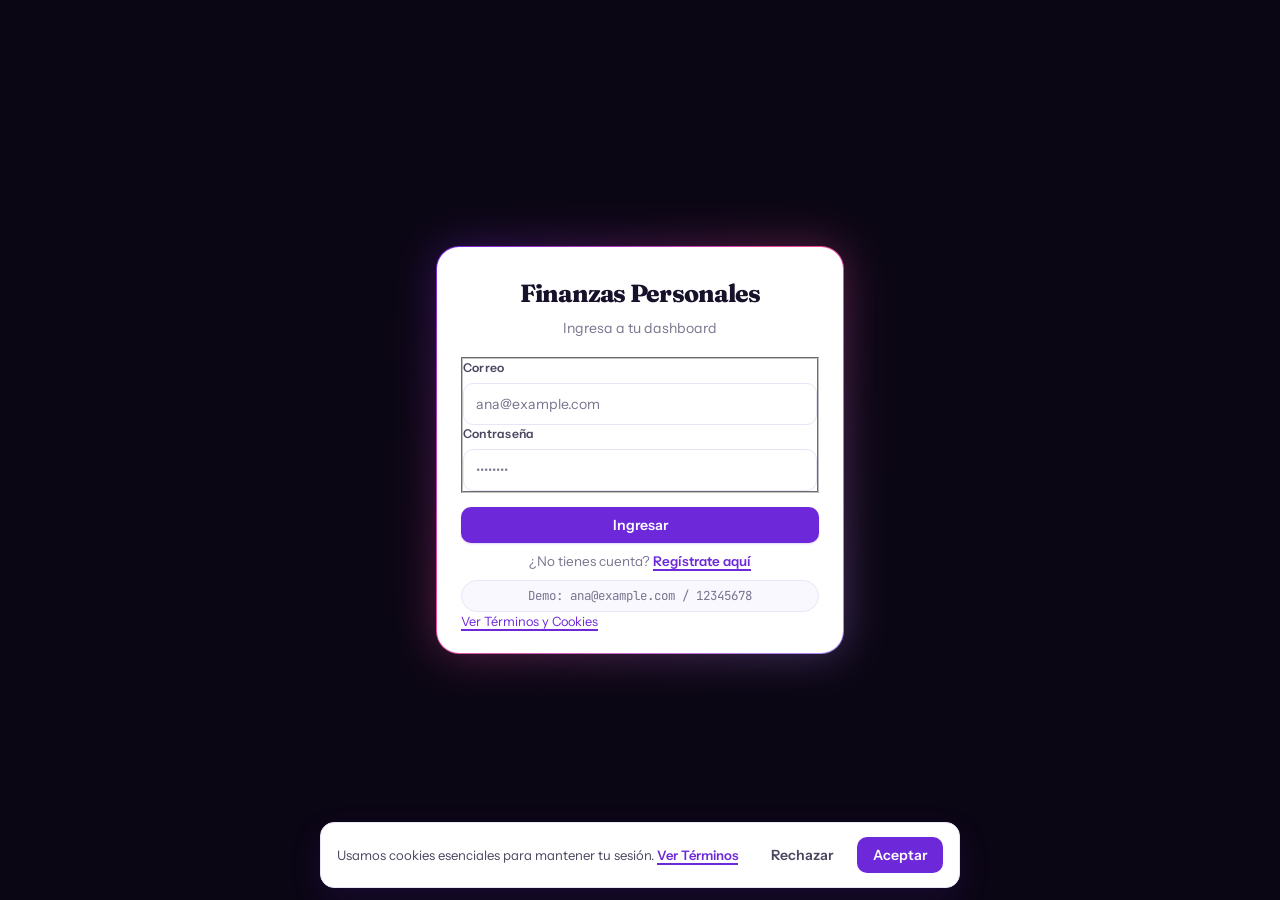
<file: index.html>
﻿<!DOCTYPE html>
<html lang="es">
<head>
<meta charset="UTF-8">
<meta name="viewport" content="width=device-width, initial-scale=1.0">
<title>Ingresar - Finanzas Personales</title>
<link rel="stylesheet" href="frontend/css/style.css">
</head>
<body data-secure="true">
<div class="stars-bg" aria-hidden="true">
  <div id="stars"></div>
  <div id="stars2"></div>
  <div id="stars3"></div>
</div>

<main class="auth-wrap has-stars">
  <div class="magic-card">
    <section class="auth-card" aria-labelledby="login-title">
      <header>
        <h1 id="login-title">Finanzas Personales</h1>
        <p class="sub">Ingresa a tu dashboard</p>
      </header>
      <div id="msg" class="msg" role="alert" aria-live="polite"></div>
      <form id="form-login" novalidate>
        <fieldset>
          <legend class="sr-only">Credenciales de acceso</legend>
          <div>
            <label for="correo">Correo</label>
            <input type="email" id="correo" name="correo" required autocomplete="email" placeholder="ana@example.com" maxlength="150">
          </div>
          <div>
            <label for="contrasena">Contraseña</label>
            <input type="password" id="contrasena" name="contrasena" required placeholder="••••••••" minlength="8" maxlength="72" autocomplete="current-password">
          </div>
        </fieldset>
        <button type="submit" class="btn btn-primary btn-block">Ingresar</button>
      </form>
      <footer>
        <p class="link">¿No tienes cuenta? <a href="frontend/register.html">Regístrate aquí</a></p>
        <p class="auth-demo">Demo: ana@example.com / 12345678</p>
        <p class="text-muted"><a href="#" id="open-terms">Ver Términos y Cookies</a></p>
      </footer>
    </section>
  </div>
</main>

<aside id="cookie-banner" class="cookie-banner" role="dialog" aria-label="Consentimiento de cookies">
  <p>Usamos cookies esenciales para mantener tu sesión. <a href="#" id="terms-link">Ver Términos</a></p>
  <div class="cookie-actions">
    <button id="cookie-decline" class="button is-ghost" type="button">Rechazar</button>
    <button id="cookie-accept" class="button is-primary" type="button">Aceptar</button>
  </div>
</aside>

<div id="terms-modal" class="modal" role="dialog" aria-modal="true" aria-labelledby="terms-title">
  <article class="modal-container">
    <header class="modal-container-header">
      <span class="modal-container-title" id="terms-title">
        <svg aria-hidden="true" height="24" width="24" viewBox="0 0 24 24" xmlns="http://www.w3.org/2000/svg"><path d="M0 0h24v24H0z" fill="none"></path><path d="M14 9V4H5v16h6.056c.328.417.724.785 1.18 1.085l1.39.915H3.993A.993.993 0 0 1 3 21.008V2.992C3 2.455 3.449 2 4.002 2h10.995L21 8v1h-7zm-2 2h9v5.949c0 .99-.501 1.916-1.336 2.465L16.5 21.498l-3.164-2.084A2.953 2.953 0 0 1 12 16.95V11zm2 5.949c0 .316.162.614.436.795l2.064 1.36 2.064-1.36a.954.954 0 0 0 .436-.795V13h-5v3.949z" fill="currentColor"></path></svg>
        Términos y Condiciones
      </span>
      <button class="icon-button" id="close-terms-icon" type="button" aria-label="Cerrar">
        <svg height="24" width="24" viewBox="0 0 24 24" xmlns="http://www.w3.org/2000/svg"><path d="M0 0h24v24H0z" fill="none"></path><path d="M12 10.586l4.95-4.95 1.414 1.414-4.95 4.95 4.95 4.95-1.414 1.414-4.95-4.95-4.95 4.95-1.414-1.414 4.95-4.95-4.95-4.95L7.05 5.636z" fill="currentColor"></path></svg>
      </button>
    </header>
    <section class="modal-container-body rtf">
      <p><strong>Última actualización:</strong> 26 de agosto de 2026</p>
      <h2>Uso de cookies</h2>
      <p>Cookies esenciales de sesión (7 días, SameSite=Lax). Sin ellas no hay login.</p>
      <h2>Datos</h2>
      <p>Contraseñas con bcrypt, sin texto plano.</p>
      <p>Al aceptar, confirmas estos términos.</p>
    </section>
    <footer class="modal-container-footer">
      <button class="button is-ghost" id="modal-decline" type="button">Rechazar</button>
      <button class="button is-primary" id="modal-accept" type="button">Aceptar</button>
    </footer>
  </article>
</div>

<script src="frontend/js/security.js"></script>
<script src="frontend/js/api.js"></script>
<script src="frontend/js/auth.js"></script>
<script src="frontend/js/consent.js"></script>
</body>
</html>
</file>
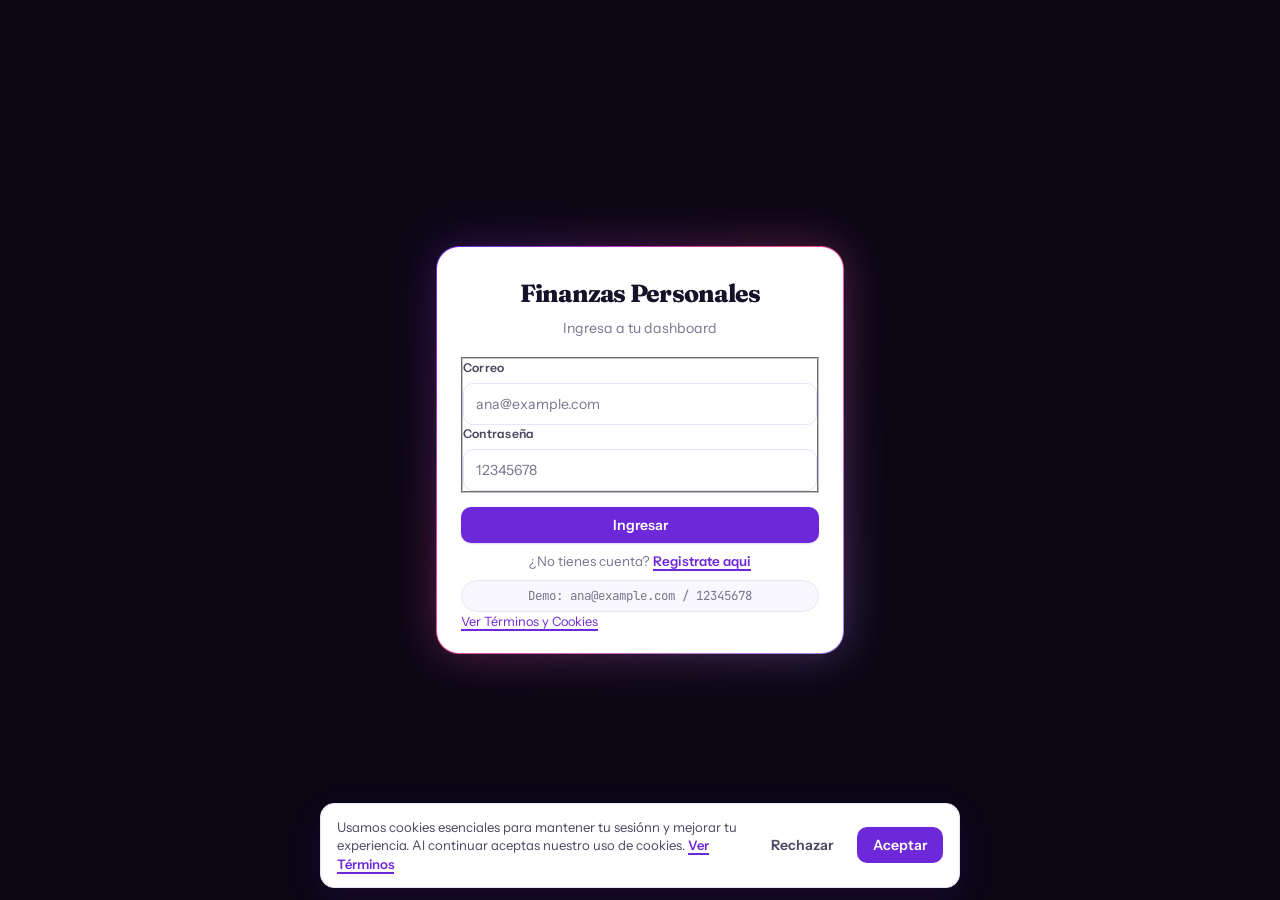
<file: frontend/login.html>
﻿<!DOCTYPE html>
<html lang="es">
<head>
<meta charset="UTF-8">
<meta name="viewport" content="width=device-width, initial-scale=1.0">
<title>Ingresar - Finanzas Personales</title>
<link rel="stylesheet" href="css/style.css">
</head>
<body data-secure="true">
<div class="stars-bg" aria-hidden="true">
  <div id="stars"></div>
  <div id="stars2"></div>
  <div id="stars3"></div>
</div>

<main class="auth-wrap has-stars">
  <div class="magic-card">
    <section class="auth-card" aria-labelledby="login-title">
      <header>
        <h1 id="login-title">Finanzas Personales</h1>
        <p class="sub">Ingresa a tu dashboard</p>
      </header>
      <div id="msg" class="msg" role="alert" aria-live="polite"></div>
      <form id="form-login" novalidate>
        <fieldset>
          <legend class="sr-only">Credenciales de acceso</legend>
          <div>
            <label for="correo">Correo</label>
            <input type="email" id="correo" name="correo" required autocomplete="email" placeholder="ana@example.com" maxlength="150">
          </div>
          <div>
            <label for="contrasena">Contraseña</label>
            <input type="password" id="contrasena" name="contrasena" required placeholder="12345678" minlength="8" maxlength="72" autocomplete="current-password">
          </div>
        </fieldset>
        <button type="submit" class="btn btn-primary btn-block">Ingresar</button>
      </form>
      <footer>
        <p class="link">¿No tienes cuenta? <a href="register.html">Regi­strate aqui­</a></p>
        <p class="auth-demo">Demo: ana@example.com / 12345678</p>
        <p class="text-muted"><a href="#" id="open-terms">Ver Términos y Cookies</a></p>
      </footer>
    </section>
  </div>
</main>

<!-- Banner Cookies -->
<aside id="cookie-banner" class="cookie-banner" role="dialog" aria-label="Consentimiento de cookies">
  <p>Usamos cookies esenciales para mantener tu sesiónn y mejorar tu experiencia. Al continuar aceptas nuestro uso de cookies. <a href="#" id="terms-link">Ver Términos</a></p>
  <div class="cookie-actions">
    <button id="cookie-decline" class="button is-ghost" type="button">Rechazar</button>
    <button id="cookie-accept" class="button is-primary" type="button">Aceptar</button>
  </div>
</aside>

<!-- Modal Términos -->
<div id="terms-modal" class="modal" role="dialog" aria-modal="true" aria-labelledby="terms-title">
  <article class="modal-container">
    <header class="modal-container-header">
      <span class="modal-container-title" id="terms-title">
        <svg aria-hidden="true" height="24" width="24" viewBox="0 0 24 24" xmlns="http://www.w3.org/2000/svg"><path d="M0 0h24v24H0z" fill="none"></path><path d="M14 9V4H5v16h6.056c.328.417.724.785 1.18 1.085l1.39.915H3.993A.993.993 0 0 1 3 21.008V2.992C3 2.455 3.449 2 4.002 2h10.995L21 8v1h-7zm-2 2h9v5.949c0 .99-.501 1.916-1.336 2.465L16.5 21.498l-3.164-2.084A2.953 2.953 0 0 1 12 16.95V11zm2 5.949c0 .316.162.614.436.795l2.064 1.36 2.064-1.36a.954.954 0 0 0 .436-.795V13h-5v3.949z" fill="currentColor"></path></svg>
        Términos y Condiciones
      </span>
      <button class="icon-button" id="close-terms-icon" type="button" aria-label="Cerrar">
        <svg height="24" width="24" viewBox="0 0 24 24" xmlns="http://www.w3.org/2000/svg"><path d="M0 0h24v24H0z" fill="none"></path><path d="M12 10.586l4.95-4.95 1.414 1.414-4.95 4.95 4.95 4.95-1.414 1.414-4.95-4.95-4.95 4.95-1.414-1.414 4.95-4.95-4.95-4.95L7.05 5.636z" fill="currentColor"></path></svg>
      </button>
    </header>
    <section class="modal-container-body rtf">
      <p><strong>Ultima actualización:</strong> 26 de agosto de 2026</p>
      <h2>1. Uso de cookies</h2>
      <p>Usamos cookies esenciales para autenticación (<code>id_usuario</code>, <code>nombre</code>) con duración de 7 días y <code>SameSite=Lax</code>. Sin ellas no puedes mantener la sesión. También puedes usar <code>API_URL</code> para apuntar al backend.</p>
      <h2>2. Datos personales</h2>
      <p>Tu correo y nombre se almacenan en MySQL con contraseña hasheada con <code>bcrypt</code>. Nunca guardamos texto plano. Puedes solicitar eliminación.</p>
      <h2>3. Uso aceptable</h2>
      <p>No intentes bypassear validaciones, inyectar SQL ni abusar de los endpoints. El sistema valida montos &gt;0, fechas y tipos.</p>
      <h2>4. Limitación</h2>
      <p>La predicción es estadística (Regresión Lineal) y las anomalías son por Z-Score 1.5. No es asesoría financiera.</p>
      <p>Al hacer clic en Aceptar confirmas que has leído y aceptas estos términos.</p>
    </section>
    <footer class="modal-container-footer">
      <button class="button is-ghost" id="modal-decline" type="button">Rechazar</button>
      <button class="button is-primary" id="modal-accept" type="button">Aceptar</button>
    </footer>
  </article>
</div>

<script src="js/security.js"></script>
<script src="js/api.js"></script>
<script src="js/auth.js"></script>
<script src="js/consent.js"></script>
</body>
</html>
</file>
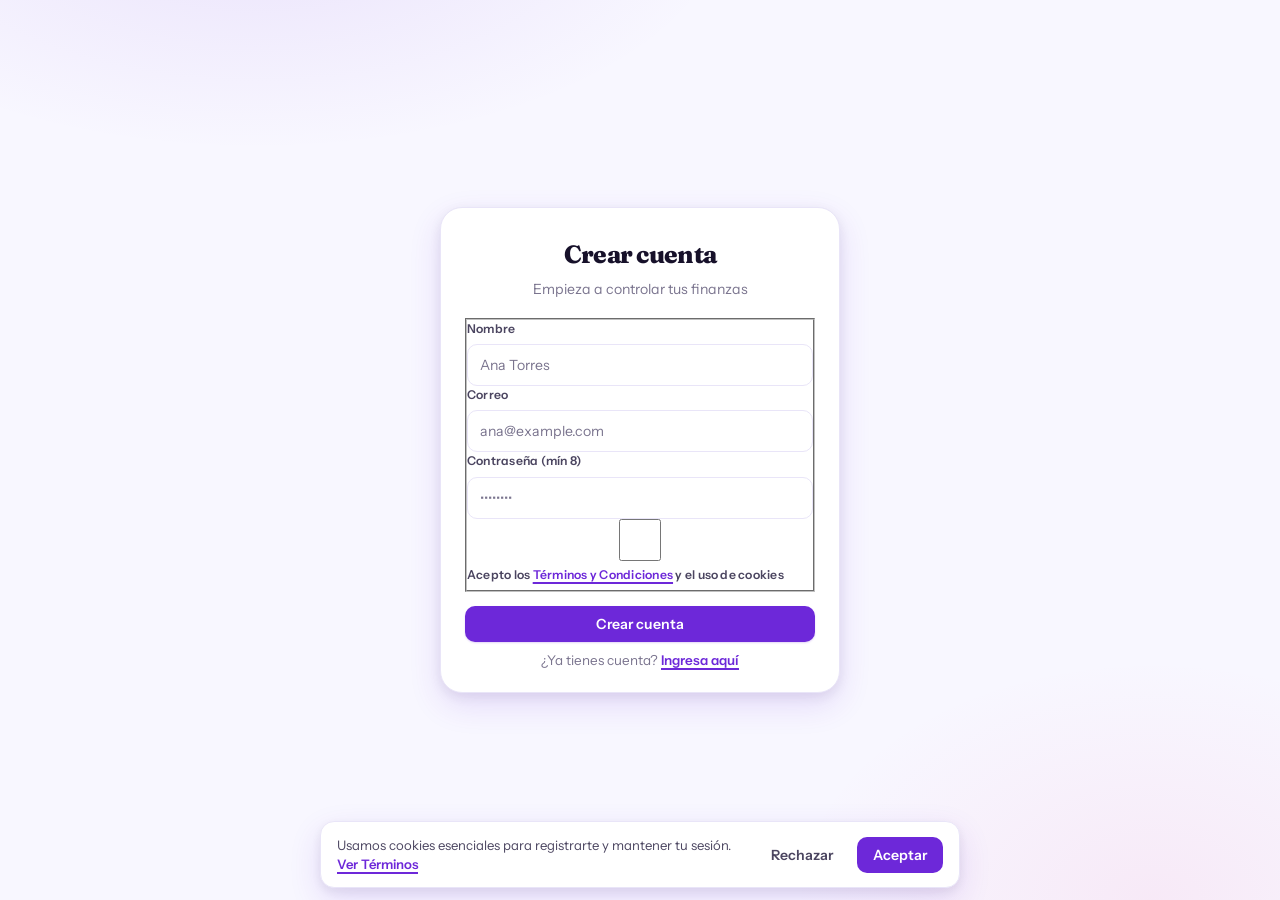
<file: frontend/register.html>
﻿<!DOCTYPE html>
<html lang="es">
<head>
<meta charset="UTF-8">
<meta name="viewport" content="width=device-width, initial-scale=1.0">
<title>Registro - Finanzas Personales</title>
<link rel="stylesheet" href="css/style.css">
</head>
<body data-secure="true">
<main class="auth-wrap">
  <section class="auth-card" aria-labelledby="register-title">
    <header>
      <h1 id="register-title">Crear cuenta</h1>
      <p class="sub">Empieza a controlar tus finanzas</p>
    </header>
    <div id="msg" class="msg" role="alert" aria-live="polite"></div>
    <form id="form-register" novalidate>
      <fieldset>
        <legend class="sr-only">Datos de registro</legend>
        <div>
          <label for="nombre">Nombre</label>
          <input type="text" id="nombre" name="nombre" required placeholder="Ana Torres" maxlength="100" autocomplete="name">
        </div>
        <div>
          <label for="correo">Correo</label>
          <input type="email" id="correo" name="correo" required placeholder="ana@example.com" maxlength="150" autocomplete="email">
        </div>
        <div>
          <label for="contrasena">Contraseña (mín 8)</label>
          <input type="password" id="contrasena" name="contrasena" required minlength="8" maxlength="72" placeholder="••••••••" autocomplete="new-password">
        </div>
        <div>
          <label><input type="checkbox" id="terms-check" required> Acepto los <a href="#" id="terms-link">Términos y Condiciones</a> y el uso de cookies</label>
        </div>
      </fieldset>
      <button type="submit" class="btn btn-primary btn-block">Crear cuenta</button>
    </form>
    <footer>
      <p class="link">¿Ya tienes cuenta? <a href="login.html">Ingresa aquí</a></p>
    </footer>
  </section>
</main>

<aside id="cookie-banner" class="cookie-banner" role="dialog" aria-label="Consentimiento de cookies">
  <p>Usamos cookies esenciales para registrarte y mantener tu sesión. <a href="#" id="open-terms">Ver Términos</a></p>
  <div class="cookie-actions">
    <button id="cookie-decline" class="button is-ghost" type="button">Rechazar</button>
    <button id="cookie-accept" class="button is-primary" type="button">Aceptar</button>
  </div>
</aside>

<div id="terms-modal" class="modal" role="dialog" aria-modal="true" aria-labelledby="terms-title">
  <article class="modal-container">
    <header class="modal-container-header">
      <span class="modal-container-title" id="terms-title">
        <svg aria-hidden="true" height="24" width="24" viewBox="0 0 24 24" xmlns="http://www.w3.org/2000/svg"><path d="M0 0h24v24H0z" fill="none"></path><path d="M14 9V4H5v16h6.056c.328.417.724.785 1.18 1.085l1.39.915H3.993A.993.993 0 0 1 3 21.008V2.992C3 2.455 3.449 2 4.002 2h10.995L21 8v1h-7zm-2 2h9v5.949c0 .99-.501 1.916-1.336 2.465L16.5 21.498l-3.164-2.084A2.953 2.953 0 0 1 12 16.95V11zm2 5.949c0 .316.162.614.436.795l2.064 1.36 2.064-1.36a.954.954 0 0 0 .436-.795V13h-5v3.949z" fill="currentColor"></path></svg>
        Términos y Condiciones
      </span>
      <button class="icon-button" id="close-terms-icon" type="button" aria-label="Cerrar">
        <svg height="24" width="24" viewBox="0 0 24 24" xmlns="http://www.w3.org/2000/svg"><path d="M0 0h24v24H0z" fill="none"></path><path d="M12 10.586l4.95-4.95 1.414 1.414-4.95 4.95 4.95 4.95-1.414 1.414-4.95-4.95-4.95 4.95-1.414-1.414 4.95-4.95-4.95-4.95L7.05 5.636z" fill="currentColor"></path></svg>
      </button>
    </header>
    <section class="modal-container-body rtf">
      <p><strong>Última actualización:</strong> 26 de agosto de 2026</p>
      <h2>Registro y cookies</h2>
      <p>Al registrarte aceptas que guardemos tu nombre, correo y hash de contraseña. Usamos cookies esenciales de sesión por 7 días.</p>
      <h2>Privacidad</h2>
      <p>No compartimos datos con terceros. Puedes eliminar tu cuenta contactando al administrador.</p>
      <p>Al aceptar confirmas lectura de estos términos.</p>
    </section>
    <footer class="modal-container-footer">
      <button class="button is-ghost" id="modal-decline" type="button">Rechazar</button>
      <button class="button is-primary" id="modal-accept" type="button">Aceptar</button>
    </footer>
  </article>
</div>

<script src="js/security.js"></script>
<script src="js/api.js"></script>
<script src="js/auth.js"></script>
<script src="js/consent.js"></script>
</body>
</html>
</file>
<file: frontend/css/style.css>
/* ==========================================================================
   Finanzas Personales — Design System 2.0
   Taste Skill v2 + Impeccable + Animations — ADSO Miguel Leon
   VARIANCE: 7/10 (bento asymmetric) | MOTION: 6/10 (subtle spring) | DENSITY: 7/10
   No Inter-only, no purple→blue gradient, no nested cards, no gray on color
   ========================================================================== */
@import url('https://fonts.googleapis.com/css2?family=Instrument+Sans:wght@400;500;600;700&family=Fraunces:opsz,wght@9..144,700;800&family=JetBrains+Mono:wght@500;600&display=swap');

/* 01. Tokens
   ========================================================================== */
:root{
  /* Color — oklch tinted, no pure gray/black */
  --morado: #6D28D9;
  --morado-600:#7C3AED;
  --morado-500:#8B5CF6;
  --morado-400:#A78BFA;
  --morado-soft:#F5F3FF;
  --morado-soft-2:#EDE9FE;
  --morado-ink:#2E1065;
  --morado-cosmos-1:#3B1261;
  --morado-cosmos-2:#1E0F33;
  --morado-cosmos-3:#0B0614;
  --surface:#FFFFFF;
  --surface-2:#F9F8FF;
  --fondo:#F8F7FF;
  --fondo-2:#F3F0FF;
  --texto:#17112A;           /* tinted ink, not #000 */
  --texto-2:#4B4560;          /* secondary, not #6B7280 gray */
  --texto-3:#7A748E;
  --borde:#E9E5F8;
  --borde-strong:#DDD6FE;
  --verde:#0E9F6E;
  --verde-soft:#ECFDF5;
  --rojo:#DC2626;
  --rojo-soft:#FEF2F2;
  --naranja:#D97706;
  --naranja-soft:#FFFBEB;
  --ok:#0E9F6E; --err:#DC2626; --warn:#D97706;
  /* Spacing — 4px scale */
  --s-1:4px; --s-2:8px; --s-3:12px; --s-4:16px; --s-5:20px; --s-6:24px; --s-7:32px; --s-8:40px;
  /* Radius — not all 14px */
  --r-sm:10px; --r-md:14px; --r-lg:18px; --r-xl:22px; --r-pill:999px;
  /* Shadow — layered, not single drop */
  --shadow-sm: 0 1px 2px rgba(23,17,42,.06), 0 1px 3px rgba(23,17,42,.08);
  --shadow-md: 0 4px 16px rgba(109,40,217,.10), 0 1px 3px rgba(23,17,42,.08);
  --shadow-lg: 0 12px 32px rgba(109,40,217,.14), 0 4px 12px rgba(23,17,42,.08);
  --shadow-focus: 0 0 0 4px rgba(109,40,217,.14);
  /* Motion — correct easing (emilkowalski) */
  --ease-out: cubic-bezier(.16,1,.3,1);
  --ease-in: cubic-bezier(.4,0,1,1);
  --ease-spring: cubic-bezier(.175,.885,.32,1.275);
  --ease-smooth: cubic-bezier(.25,.46,.45,.94);
  --dur-1:150ms; --dur-2:220ms; --dur-3:320ms; --dur-4:480ms;
  /* Typography */
  --font-sans: 'Instrument Sans', system-ui, -apple-system, 'Segoe UI', sans-serif;
  --font-display: 'Fraunces', 'Instrument Sans', serif;
  --font-mono: 'JetBrains Mono', ui-monospace, monospace;
}

/* 02. Reset & Base — impeccable: no Inter-only, no pure black
   ========================================================================== */
*{box-sizing:border-box;margin:0;padding:0}
html{scroll-behavior:smooth}
@media(prefers-reduced-motion:reduce){html{scroll-behavior:auto} *{animation:none!important;transition:none!important}}
body{
  font-family:var(--font-sans);
  background: var(--fondo);
  color:var(--texto);
  line-height:1.5;
  -webkit-font-smoothing:antialiased;
  text-rendering:optimizeLegibility;
  font-feature-settings:'ss01' 1, 'ss02' 1;
}
::selection{background:var(--morado-soft-2)}
a{color:var(--morado);text-decoration-thickness:1.5px;text-underline-offset:3px}
a:hover{color:var(--morado-600)}
:focus-visible{outline:2px solid var(--morado);outline-offset:2px}
figure{margin:0}
figcaption{font-weight:600;text-align:center;margin-bottom:8px;color:var(--texto-2)}

/* 03. Layout — bento asymmetric (VARIANCE 7)
   ========================================================================== */
.topbar{
  background: rgba(255,255,255,.82);
  color:var(--texto);
  padding:14px 20px;
  display:flex;
  justify-content:space-between;
  align-items:center;
  border-bottom:1px solid var(--borde);
  backdrop-filter: blur(12px) saturate(1.2);
  -webkit-backdrop-filter: blur(12px) saturate(1.2);
  position:sticky;
  top:0;
  z-index:20;
}
.topbar h1{
  font-family:var(--font-display);
  font-size:1.35rem;
  font-weight:800;
  letter-spacing:-.03em;
  color:var(--morado-ink);
  display:flex;align-items:center;gap:10px;
}
.topbar h1::before{
  content:"◆";
  color:var(--morado);
  font-size:.75rem;
  transform:rotate(45deg);
}
.topbar .user-area{display:flex;gap:10px;align-items:center;font-size:.88rem}
.topbar #user-info{
  background:var(--surface);
  border:1px solid var(--borde);
  padding:6px 12px;
  border-radius:var(--r-pill);
  font-weight:500;
  color:var(--texto-2);
  font-family:var(--font-mono);
  font-size:.78rem;
}
.topbar button{
  background:var(--morado);
  border:none;
  color:white;
  padding:8px 16px;
  border-radius:var(--r-pill);
  cursor:pointer;
  font-weight:600;
  font-size:.85rem;
  transition: transform var(--dur-1) var(--ease-out), background var(--dur-1) var(--ease-out), box-shadow var(--dur-1) var(--ease-out);
}
.topbar button:hover{background:var(--morado-ink);transform:translateY(-1px);box-shadow:var(--shadow-sm)}
.topbar button:active{transform:scale(.97)}
/* Container — editorial measure, not full bleed */
.container{max-width:1160px;margin:0 auto;padding:24px 20px}
.section-title{
  font-family:var(--font-display);
  font-size:1.35rem;
  font-weight:700;
  letter-spacing:-.02em;
  margin:28px 0 14px;
  color:var(--texto);
  display:flex;align-items:baseline;gap:10px;
}
.section-title::after{
  content:"";
  flex:1;
  height:1px;
  background:linear-gradient(90deg,var(--borde), transparent);
}
.site-footer{
  text-align:center;
  padding:24px;
  color:var(--texto-3);
  font-size:.8rem;
  border-top:1px solid var(--borde);
  margin-top:32px;
}

/* 04. KPIs — bento 2+1+1, not 4 equal (impeccable: no cards nested)
   ========================================================================== */
.cards-grid{
  display:grid;
  grid-template-columns: 1.2fr .9fr .9fr;
  grid-template-rows: auto auto;
  gap:14px;
  margin-bottom:24px;
}
.cards-grid .card:nth-child(1){grid-row:span 2}
.cards-grid .card:nth-child(4){grid-column: span 1}
@media(max-width:900px){.cards-grid{grid-template-columns:1fr 1fr}.cards-grid .card:nth-child(1){grid-row:auto}}
@media(max-width:560px){.cards-grid{grid-template-columns:1fr}}

.card{
  background:var(--surface);
  padding:18px 18px 16px;
  border-radius:var(--r-lg);
  border:1px solid var(--borde);
  position:relative;
  overflow:hidden;
  transition: transform var(--dur-2) var(--ease-out), box-shadow var(--dur-2) var(--ease-out), border-color var(--dur-2) var(--ease-out);
  /* stagger entrance */
  opacity:0;
  transform:translateY(8px);
  animation: cardIn .6s var(--ease-out) forwards;
}
.card:nth-child(1){animation-delay:.05s}
.card:nth-child(2){animation-delay:.12s}
.card:nth-child(3){animation-delay:.18s}
.card:nth-child(4){animation-delay:.24s}
@keyframes cardIn{to{opacity:1;transform:translateY(0)}}
.card:hover{transform:translateY(-2px);box-shadow:var(--shadow-md);border-color:var(--borde-strong)}
.card::before{
  content:"";
  position:absolute;inset:0;
  background: radial-gradient(400px 120px at 20% 0%, rgba(109,40,217,.06), transparent 60%);
  pointer-events:none;
}
.card h3{
  font-size:.68rem;
  text-transform:uppercase;
  letter-spacing:.08em;
  font-weight:600;
  color:var(--texto-3);
  margin-bottom:8px;
}
.card p{
  font-family:var(--font-mono);
  font-size:1.6rem;
  font-weight:600;
  letter-spacing:-.03em;
  color:var(--texto);
  line-height:1;
}
.card small{
  display:block;
  margin-top:6px;
  color:var(--texto-3);
  font-size:.78rem;
  font-weight:500;
}
/* Highlight — not purple gradient text on gray, use tinted surface */
.card.highlight{
  background: var(--morado-ink);
  color:white;
  border-color: rgba(255,255,255,.12);
}
.card.highlight::before{background: radial-gradient(500px 200px at 80% 0%, rgba(167,139,250,.22), transparent 60%)}
.card.highlight h3{color:#C4B5FD}
.card.highlight p{color:white}
.card.highlight small{color:#DDD6FE}
.card.ingresos{border-left:3px solid var(--verde)}
.card.gastos{border-left:3px solid var(--rojo)}
.card.balance{border-left:3px solid var(--morado)}
.card.highlight .kpi-trend{
  display:inline-flex;align-items:center;gap:6px;
  margin-top:8px;
  background:rgba(255,255,255,.10);
  border:1px solid rgba(255,255,255,.14);
  padding:4px 8px;
  border-radius:var(--r-pill);
  font-size:.72rem;
  font-weight:600;
}

/* ---- Alertas ---- */
.alert-box{
  background:var(--naranja-soft);
  border:1px solid #FDE68A;
  border-left:4px solid var(--naranja);
  padding:14px 16px;
  margin-bottom:20px;
  border-radius:var(--r-md);
  display:none;
  animation: slideIn .35s var(--ease-out);
}
.alert-box.show{display:block}
@keyframes slideIn{from{opacity:0;transform:translateY(-6px)} to{opacity:1;transform:translateY(0)}}
.alert-box h3{font-size:.92rem;color:#78350F;margin-bottom:6px;font-weight:700}
.alert-box ul{margin-left:18px;color:#78350F;font-size:.88rem}
.alert-box li{margin-bottom:4px}

/* ---- Gráficos — surfaces, not nested cards ---- */
.charts-grid{
  display:grid;
  grid-template-columns:1.15fr .85fr;
  gap:14px;
  margin-bottom:24px;
}
@media(max-width:900px){.charts-grid{grid-template-columns:1fr}}
.chart-container{
  background:var(--surface);
  padding:18px 16px 14px;
  border-radius:var(--r-lg);
  border:1px solid var(--borde);
  box-shadow:var(--shadow-sm);
  min-height:340px;
  display:flex;
  flex-direction:column;
}
.chart-container h3{
  font-size:.82rem;
  font-weight:600;
  letter-spacing:.02em;
  color:var(--texto-2);
  text-align:left;
  margin-bottom:12px;
  text-transform:uppercase;
}
.chart-container canvas{flex:1;max-height:280px}

/* ---- Paneles — quieter, not all white cards ---- */
.panel{
  background:var(--surface);
  padding:20px;
  border-radius:var(--r-lg);
  border:1px solid var(--borde);
  box-shadow:var(--shadow-sm);
  margin-bottom:16px;
  transition: box-shadow var(--dur-2) var(--ease-out);
}
.panel:hover{box-shadow:var(--shadow-md)}
.panel-header{
  display:flex;
  justify-content:space-between;
  align-items:center;
  margin-bottom:14px;
  flex-wrap:wrap;
  gap:10px;
}
.panel-header h2{
  font-family:var(--font-display);
  font-size:1.1rem;
  font-weight:700;
  letter-spacing:-.02em;
}
.panel-title{
  font-family:var(--font-display);
  font-size:1.05rem;
  font-weight:700;
  margin-bottom:12px;
}
.panel-note{color:var(--texto-3);font-size:.82rem;display:block;margin-top:4px;line-height:1.4}
.form-categoria{margin-bottom:12px}
.col-span-full{grid-column:1/-1}

/* ---- Botones — microinteracciones (spring) ---- */
.btn{
  padding:9px 16px;
  border-radius:var(--r-sm);
  border:none;
  font-weight:600;
  cursor:pointer;
  font-size:.88rem;
  font-family:var(--font-sans);
  transition: transform var(--dur-1) var(--ease-spring), background var(--dur-1) var(--ease-out), box-shadow var(--dur-1) var(--ease-out), border-color var(--dur-1) var(--ease-out);
  will-change:transform;
}
.btn:active{transform:scale(.97)}
.btn-primary{
  background:var(--morado);
  color:white;
  box-shadow: 0 1px 2px rgba(109,40,217,.2);
}
.btn-primary:hover{background:var(--morado-ink);transform:translateY(-1px);box-shadow:0 4px 12px rgba(109,40,217,.22)}
.btn-ghost{
  background:var(--morado-soft);
  color:var(--morado);
  border:1px solid var(--borde);
}
.btn-ghost:hover{background:var(--morado-soft-2);border-color:var(--borde-strong);transform:translateY(-1px)}
.btn-danger{
  background:var(--rojo-soft);
  color:#991B1B;
  border:1px solid #FECACA;
}
.btn-danger:hover{background:#FEE2E2;transform:translateY(-1px)}
.btn-small{padding:6px 11px;font-size:.8rem;min-height:32px}
.btn-block{width:100%}

/* ---- Formularios — focus ring, not just border ---- */
form.form-grid{
  display:grid;
  grid-template-columns:repeat(auto-fit,minmax(150px,1fr));
  gap:12px;
  align-items:end;
}
label{font-size:.76rem;font-weight:600;color:var(--texto-2);display:block;margin-bottom:6px;letter-spacing:.02em}
input,select{
  width:100%;
  padding:10px 12px;
  border:1px solid var(--borde);
  border-radius:var(--r-sm);
  font-size:.88rem;
  background:var(--surface);
  color:var(--texto);
  font-family:var(--font-sans);
  transition: border-color var(--dur-1) var(--ease-out), box-shadow var(--dur-1) var(--ease-out), transform var(--dur-1) var(--ease-out);
  min-height:42px;
}
input::placeholder{color:var(--texto-3)}
input:hover,select:hover{border-color:var(--borde-strong)}
input:focus,select:focus{outline:none;border-color:var(--morado);box-shadow:var(--shadow-focus)}
input:invalid:focus{border-color:var(--rojo);box-shadow:0 0 0 4px rgba(220,38,38,.12)}
.filters{
  display:flex;
  gap:10px;
  flex-wrap:wrap;
  margin-bottom:12px;
}
.filters input,.filters select{width:auto;min-width:150px}

/* ---- Tablas — dense but breathable ---- */
.table-wrap{overflow:auto;border-radius:var(--r-md);border:1px solid var(--borde);background:var(--surface)}
table{width:100%;border-collapse:collapse;font-size:.88rem}
th{
  background:var(--surface-2);
  color:var(--texto-2);
  text-align:left;
  padding:10px 12px;
  font-weight:600;
  white-space:nowrap;
  font-size:.75rem;
  letter-spacing:.04em;
  text-transform:uppercase;
  border-bottom:1px solid var(--borde);
}
td{padding:11px 12px;border-top:1px solid #F3F0FF;white-space:nowrap;color:var(--texto)}
tr{transition: background var(--dur-1) var(--ease-out)}
tbody tr:hover td{background:var(--morado-soft)}
.badge{
  padding:4px 8px;
  border-radius:var(--r-pill);
  font-size:.68rem;
  font-weight:700;
  letter-spacing:.04em;
  text-transform:uppercase;
  border:1px solid transparent;
}
.badge-ingreso{background:var(--verde-soft);color:#065F46;border-color:#A7F3D0}
.badge-gasto{background:var(--rojo-soft);color:#991B1B;border-color:#FECACA}
.monto-ingreso{font-family:var(--font-mono);font-weight:600;color:#065F46}
.monto-gasto{font-family:var(--font-mono);font-weight:600;color:#991B1B}
.monto-negativo{color:var(--rojo)!important}
.descripcion-cell{max-width:220px;overflow:hidden;text-overflow:ellipsis;white-space:nowrap;display:inline-block;vertical-align:middle}

/* 05. Auth — editorial, not gradient slop
   ========================================================================== */
.auth-wrap{
  min-height:100vh;
  display:flex;
  align-items:center;
  justify-content:center;
  background: var(--fondo);
  padding:24px;
  position:relative;
  overflow:hidden;
}
.auth-wrap::before{
  content:"";
  position:absolute;inset:0;
  background:
    radial-gradient(800px 400px at 20% -10%, rgba(109,40,217,.10), transparent 60%),
    radial-gradient(600px 400px at 90% 100%, rgba(236,72,153,.08), transparent 60%);
  pointer-events:none;
}
.auth-wrap.has-stars{
  background: var(--morado-cosmos-3);
  isolation:isolate;
}
.auth-wrap.has-stars::before{display:none}
.auth-card{
  background:var(--surface);
  padding:28px 24px 22px;
  border-radius:var(--r-xl);
  box-shadow:var(--shadow-lg);
  width:100%;
  max-width:400px;
  border:1px solid var(--borde);
  position:relative;
  z-index:1;
  animation: authIn .55s var(--ease-out);
}
@keyframes authIn{from{opacity:0;transform:translateY(10px) scale(.98)} to{opacity:1;transform:translateY(0) scale(1)}}
.auth-card h1{
  font-family:var(--font-display);
  color:var(--texto);
  font-size:1.55rem;
  font-weight:800;
  letter-spacing:-.03em;
  margin-bottom:6px;
  text-align:center;
}
.auth-card p.sub{color:var(--texto-3);text-align:center;margin-bottom:18px;font-size:.88rem}
.auth-card form{display:flex;flex-direction:column;gap:14px}
.auth-card .link{font-size:.84rem;text-align:center;margin-top:8px;color:var(--texto-3)}
.auth-card .link a{color:var(--morado);font-weight:600}
.auth-card .link a:hover{color:var(--morado-ink)}
.auth-demo{margin-top:8px;font-size:.78rem;color:var(--texto-3);text-align:center;font-family:var(--font-mono);background:var(--surface-2);padding:6px 10px;border-radius:var(--r-pill);border:1px solid var(--borde)}

/* Magic Card — subtle, not pink→purple gradient border slop */
.magic-card{
  --background: linear-gradient(135deg, var(--morado) 0%, #EC4899 45%, var(--morado-400) 100%);
  width:100%;
  max-width:408px;
  padding:1px;
  border-radius:calc(var(--r-xl) + 1px);
  background:var(--background);
  position:relative;
  z-index:1;
  animation: authIn .6s var(--ease-out) .08s both;
}
.magic-card::after{
  position:absolute;
  content:"";
  inset:0;
  z-index:-1;
  filter:blur(22px);
  background:var(--background);
  opacity:.35;
  transition:opacity var(--dur-3) var(--ease-out);
  border-radius:inherit;
}
.magic-card:hover::after{opacity:.18}
.magic-card .auth-card{
  max-width:none;
  margin:0;
  border-radius:var(--r-xl);
  border:none;
  box-shadow:none;
  animation:none;
}
.msg{
  padding:10px 12px;
  border-radius:var(--r-sm);
  font-size:.84rem;
  font-weight:500;
  display:none;
  animation: slideIn var(--dur-2) var(--ease-out);
}
.msg.show{display:block}
.msg.error{background:var(--rojo-soft);color:#991B1B;border:1px solid #FECACA}
.msg.success{background:var(--verde-soft);color:#065F46;border:1px solid #A7F3D0}
.loading{color:var(--texto-3);font-style:italic;padding:16px;text-align:center}
.empty{padding:20px;text-align:center;color:var(--texto-3);background:var(--surface-2);border-radius:var(--r-md);border:1px dashed var(--borde);font-size:.88rem}

/* 06. Cosmos — quieter, not noisy
   ========================================================================== */
.stars-bg{
  position:fixed;
  inset:0;
  width:100%;
  height:100%;
  background: radial-gradient(ellipse at bottom, var(--morado-cosmos-1) 0%, var(--morado-cosmos-2) 55%, var(--morado-cosmos-3) 100%);
  overflow:hidden;
  z-index:-1;
}
#stars,#stars2,#stars3{ will-change:transform; transform:translateZ(0);opacity:.9}
#stars{ will-change:transform; transform:translateZ(0);
  width:1px;
  height:1px;
  background:transparent;
  box-shadow:
      501px 811px #fff,1450px 1324px #fff,1093px 1780px #fff,1469px 678px #fff,904px 741px #fff,1160px 781px #fff,1841px 1962px #fff,1630px 1667px #fff,1788px 676px #fff,367px 1734px #fff,1343px 156px #fff,1283px 1142px #fff,1062px 378px #fff,1395px 467px #fff,1017px 1891px #fff,137px 1114px #fff,1767px 1403px #fff,1543px 11px #fff,1078px 181px #fff,1189px 1574px #fff,1697px 1551px #fff,439px 472px #fff,1491px 677px #fff,1364px 599px #fff,34px 382px #fff,1221px 1584px #fff,1266px 1499px #fff,169px 1907px #fff,1219px 1125px #fff,659px 18px #fff,1731px 1959px #fff,332px 1216px #fff,1913px 788px #fff,80px 712px #fff,326px 1605px #fff,574px 1502px #fff,473px 1653px #fff,404px 975px #fff,322px 1797px #fff,425px 1321px #fff;height:2px;background:transparent;animation:animStar 100s linear infinite}
#stars2::after{content:" ";position:absolute;top:2000px;width:2px;height:2px;background:transparent;box-shadow: inherit}
#stars3{ will-change:transform; transform:translateZ(0);
  width:3px;
  height:3px;
  background:transparent;
  box-shadow:
      200px 981px #fff,1731px 521px #fff,132px 1039px #fff,1888px 1547px #fff,899px 1226px #fff,1887px 580px #fff,1548px 1092px #fff,1626px 689px #fff,254px 1072px #fff,1684px 1211px #fff,672px 1267px #fff,939px 668px #fff,1969px 645px #fff,1126px 983px #fff,457px 568px #fff,476px 876px #fff,829px 1896px #fff,1364px 1846px #fff,1507px 1120px #fff,936px 1948px #fff;
  top:50%;left:0;right:0;
  color:#fff;
  text-align:center;
  font-family:var(--font-display);
  font-weight:700;
  font-size:clamp(24px, 4vw, 44px);
  letter-spacing:-.02em;
  margin-top:-60px;
  opacity:0;
  transform:translateY(16px);
  animation:introFadeUp .9s var(--ease-out) .3s forwards;
}

/* 07. Cookies & Modal — correct easing, backdrop
   ========================================================================== */
.cookie-banner{
  position:fixed;
  left:12px;right:12px;bottom:12px;
  max-width:640px;
  margin:0 auto;
  background:var(--surface);
  border:1px solid var(--borde);
  padding:14px 16px;
  display:flex;
  justify-content:space-between;
  align-items:center;
  gap:12px;
  box-shadow:var(--shadow-lg);
  border-radius:var(--r-md);
  z-index:150;
  flex-wrap:wrap;
  animation: bannerIn .4s var(--ease-out);
}
@keyframes bannerIn{from{opacity:0;transform:translateY(10px)} to{opacity:1;transform:translateY(0)}}
.cookie-banner p{font-size:.82rem;color:var(--texto-2);margin:0;flex:1;min-width:200px;line-height:1.4}
.cookie-actions{display:flex;gap:8px;flex-wrap:wrap;align-items:center}
.cookie-banner a{color:var(--morado);font-weight:600}

.modal{
  position:fixed;
  inset:0;
  background:rgba(11,6,20,.46);
  backdrop-filter:blur(10px) saturate(1.1);
  -webkit-backdrop-filter:blur(10px) saturate(1.1);
  display:none;
  align-items:center;
  justify-content:center;
  padding:20px;
  z-index:200;
  opacity:0;
  transition: opacity var(--dur-2) var(--ease-out);
}
.modal.open{display:flex;opacity:1;animation: modalIn var(--dur-3) var(--ease-out)}
@keyframes modalIn{from{opacity:0} to{opacity:1}}
.modal-container{
  max-height:85vh;
  max-width:540px;
  width:100%;
  background:var(--surface);
  border-radius:var(--r-lg);
  overflow:hidden;
  display:flex;
  flex-direction:column;
  box-shadow:var(--shadow-lg);
  border:1px solid var(--borde);
  transform: translateY(8px) scale(.98);
  transition: transform var(--dur-3) var(--ease-out);
}
.modal.open .modal-container{transform:translateY(0) scale(1)}
.modal-container-header{
  padding:16px 20px;
  border-bottom:1px solid var(--borde);
  display:flex;
  align-items:center;
  justify-content:space-between;
  background:var(--surface-2);
}
.modal-container-title{
  display:flex;align-items:center;gap:8px;
  font-weight:700;
  font-size:.95rem;
  color:var(--texto);
}
.modal-container-title svg{width:22px;height:22px;color:var(--morado)}
.modal-container-body{
  padding:20px;
  overflow-y:auto;
  font-size:.88rem;
  color:var(--texto-2);
  line-height:1.6;
}
.modal-container-footer{
  padding:14px 20px;
  display:flex;align-items:center;justify-content:flex-end;
  border-top:1px solid var(--borde);
  gap:8px;
  background:var(--surface);
}
.rtf h2{font-family:var(--font-display);font-weight:700;color:var(--texto);font-size:1.05rem}
.rtf > * + *{margin-top:.8em}
.button{
  padding:9px 16px;
  border-radius:var(--r-sm);
  border:0;
  font-weight:600;
  cursor:pointer;
  transition: transform var(--dur-1) var(--ease-spring), background var(--dur-1) var(--ease-out);
  font-family:var(--font-sans);
  font-size:.88rem;
}
.button:active{transform:scale(.97)}
.button.is-ghost{background:transparent;color:var(--texto-2)}
.button.is-ghost:hover{background:var(--surface-2);color:var(--texto)}
.button.is-primary{background:var(--morado);color:white}
.button.is-primary:hover{background:var(--morado-ink)}
.icon-button{
  padding:0;border:0;background:transparent;width:36px;height:36px;
  display:flex;align-items:center;justify-content:center;
  border-radius:var(--r-sm);cursor:pointer;
  transition: background var(--dur-1) var(--ease-out), transform var(--dur-1) var(--ease-spring);
}
.icon-button:hover{background:var(--surface-2)}
.icon-button:active{transform:scale(.94)}

/* 08. Utilidades
   ========================================================================== */
.hidden{display:none!important}
.btn-block{width:100%}
.text-muted{color:var(--texto-3);font-size:.8rem}
.text-anomalias-meta{color:#92400E;font-size:.78rem}
.sr-only{position:absolute;width:1px;height:1px;padding:0;margin:-1px;overflow:hidden;clip:rect(0,0,0,0);white-space:nowrap;border:0}

/* 09. Animations — correct easing, transform/opacity only
   ========================================================================== */
@keyframes animStar{from{transform:translateY(0)} to{transform:translateY(-2000px)}}
@keyframes introFadeUp{0%{opacity:0;transform:translateY(16px)} 100%{opacity:1;transform:translateY(0)}}
@media(prefers-reduced-motion:reduce){
  .card{animation:none;opacity:1;transform:none}
  .auth-card,.magic-card{animation:none}
}

/* 10. Responsive — impeccable: no cramped, proper measure
   ========================================================================== */
@media(max-width:900px){
  .charts-grid{grid-template-columns:1fr}
  .topbar{flex-direction:column;gap:10px;align-items:stretch}
  .topbar .user-area{justify-content:space-between}
  .container{padding:20px 16px}
}
@media(max-width:600px){
  .card p{font-size:1.35rem}
  form.form-grid{grid-template-columns:1fr}
  .filters{flex-direction:column}
  .filters input,.filters select{width:100%}
}
@media(max-width:420px){
  .topbar h1{font-size:1.15rem}
}

/* Perf: reduce stars on low-end */
@media(max-width:600px){ #stars, #stars2, #stars3{ display:none } .topbar{ backdrop-filter:none; -webkit-backdrop-filter:none; background:var(--surface) } }
</file>
